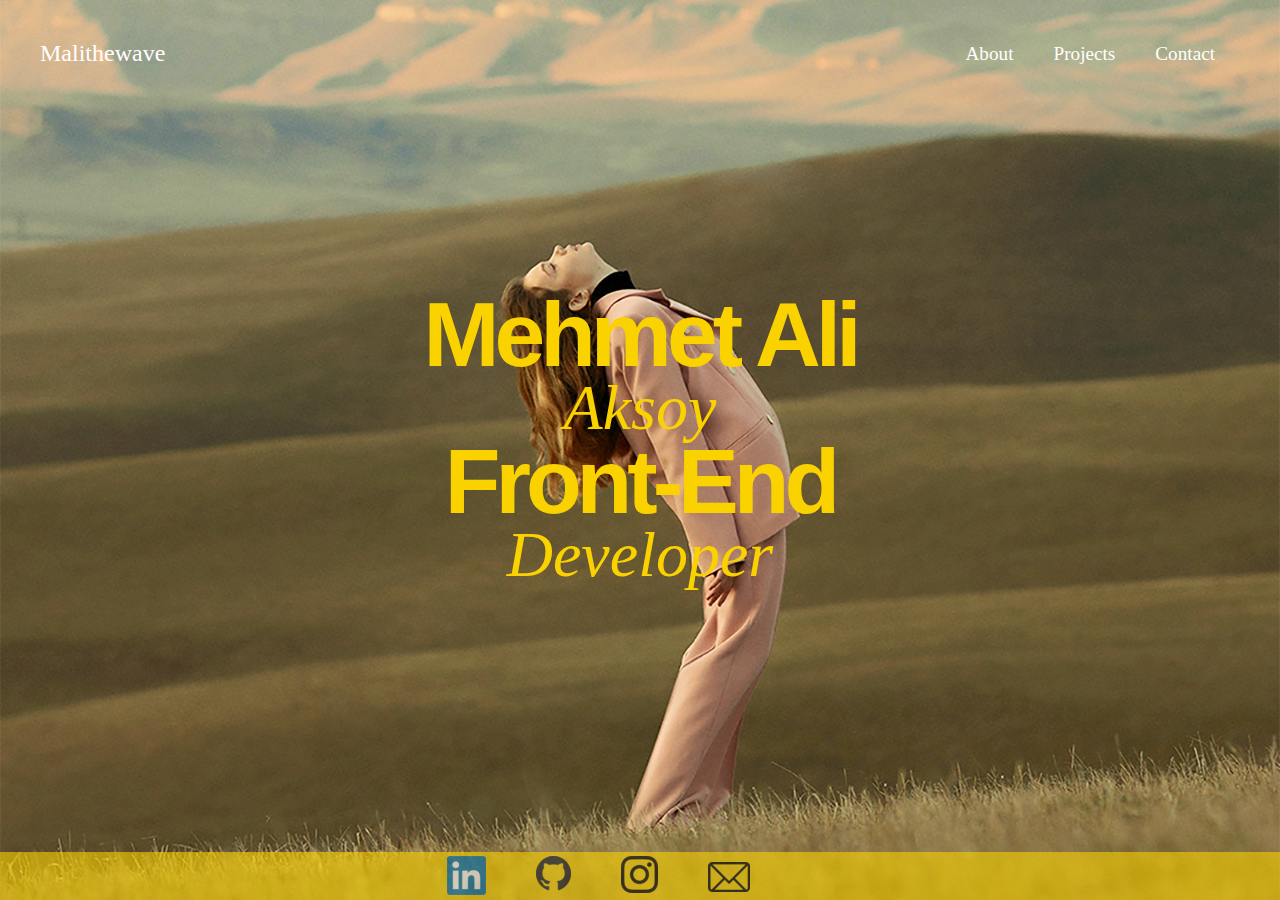
<file: index.html>
<!DOCTYPE html>
<html lang="en">
<head>
    <meta charset="UTF-8">
    <meta name="viewport" content="width=device-width, initial-scale=1.0">
    <title>MaliTheWave</title>
    <link rel="stylesheet" href="style.css">
    <link rel="stylesheet" href="https://fonts.googleapis.com/css?family=Merriweather:300,300italic,400,400italic,700,700italic,900,900italic" media="all">

</head>
<body>
    <div class="container">
        <div id="page1" class="pages">
        <div id="navbar">
            <p id="logo">Malithewave</p>
            <nav>
                <ul id="navbar">
                    <li><a href="mailto:mehmetaliaksoy0@hotmail.com" target="_blank">Contact</a></li>
                    <li><a href="https://github.com/WaveWZ">Projects</a></li>
                    <li><a href="about.html">About</a></li>
                </ul>
            </nav>
        </div>
            <div class="header-top">
                <p id="firstText">Mehmet Ali</p>
                <p id="secondText">Aksoy</p>
                <p id="thirdText">Front-End</p>
                <p id="fourthText">Developer</p>
            </div>
        </div>

    <footer>
        <div class="contact-form">
            <ul class="footerLogos">
                <li class="contactLogos" id="logo1"><a href="https://www.linkedin.com/in/mehmet-ali-aksoy-168524263" target="_blank"><img src="imagesIndex/inlogo2.png"></img></li>
                <li class="contactLogos" id="logo2"><a href="https://github.com/WaveWZ" target="_blank"><img src="imagesIndex/githublogo.png"></img></li>
                <li class="contactLogos" id="logo3"><a href="https://www.instagram.com/malithewave/" target="_blank"><img src="imagesIndex/instalogo.png"></img></li>
                <li class="contactLogos" id="logo4"><a href="mailto:mehmetaliaksoy0@hotmail.com" target="_blank"><img src="imagesIndex/emaillogo.png"></img></li>
            </ul>
        </div>
    </footer>
</div>
</body>
</html>
</file>
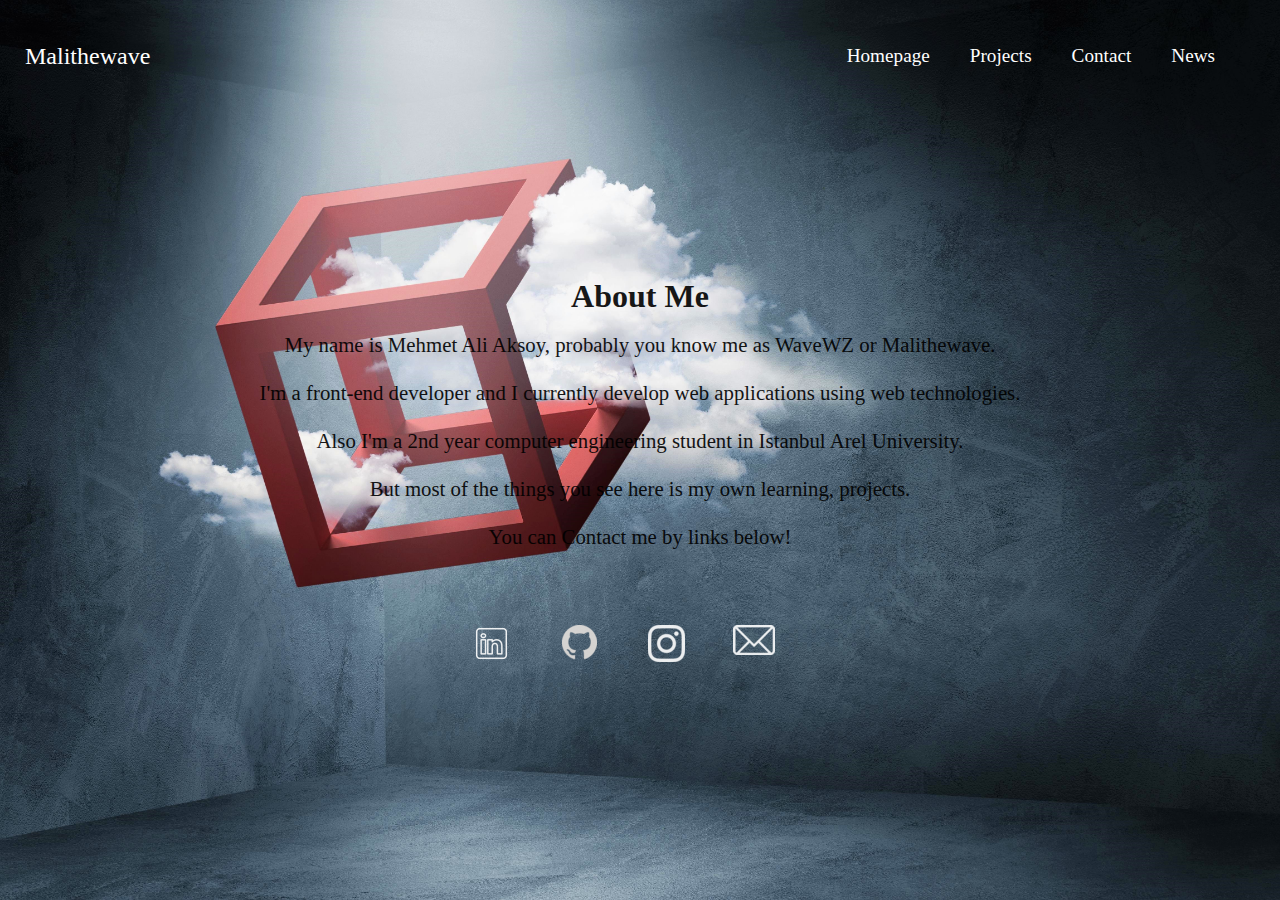
<file: about.html>
<!DOCTYPE html>
<html lang="en">
<head>
    <meta charset="UTF-8">
    <meta name="viewport" content="width=device-width, initial-scale=1.0">
    <title>About - WaveWZ</title>
    <link rel="stylesheet" href="about.css">
</head>
<body>
    <div class="container">
        <header>
            <nav>
            <div id="navbar">
                    <p id="logo">Malithewave</p>
                <ul id="navbar2">
                    <li><a href="index.html">Homepage</a></li>
                    <li><a href="https://github.com/WaveWZ">Projects</a></li>
                    <li><a href="mailto:mehmetaliaksoy0@hotmail.com">Contact</a></li>
                    <li><a href="movie.html">News</a></li>
                </ul>
            </div>
            </nav>
        </header>
        <section>
            <!-- <div class="box"-->
                <h1 class="aboutMe">About Me</h1><br>
                <p id="text">
                    My name is Mehmet Ali Aksoy, probably you know me as WaveWZ or Malithewave.<br><br>
                    I'm a front-end developer and I currently develop web applications using web technologies.<br><br>
                    Also I'm a 2nd year computer engineering student in Istanbul Arel University.<br><br>
                    But most of the things you see here is my own learning, projects.<br><br>
                    You can Contact me by links below!
                </p>
                <div class="contact-form">
                    <ul>
                        <li class="contactLogos" id="logo1"><a href="https://www.linkedin.com/in/mehmet-ali-aksoy-168524263" target="_blank"><img src="imagesAbout/logolinkedin2.png"></img></li>
                        <li class="contactLogos" id="logo2"><a href="https://github.com/WaveWZ" target="_blank"><img src="imagesAbout/logogithub2.png"></img></li>
                        <li class="contactLogos" id="logo3"><a href="https://www.instagram.com/malithewave/" target="_blank"><img src="imagesAbout/logoinsta2.png"></img></li>
                        <li class="contactLogos" id="logo4"><a href="mailto:mehmetaliaksoy0@hotmail.com" target="_blank"><img src="imagesAbout/logomail2.png"></img></li>
                    </ul>
                </div>
            <!-- </div> -->
        </section>
    </div>
</body>
</html>
</file>
<file: style.css>
*{
    padding: 0px;
    margin: 0px;
    font-family: 'Times New Roman', Times, serif;
}
header {
    display: flex;
    justify-content: space-between;
    align-items: center;
    padding-left:25px;
}
#logo{
    padding: 40px 0px 0px 40px;
    font-size:1.5em;
    font-family:Georgia, 'Times New Roman', Times, serif;
    float:left;
    color:white;
}
ul{
    text-decoration: none;
    text-align: right;
}
ul li{
    list-style: none;
    display: flex;
    padding:20px;
    float:right;
}
ul li a{
    text-decoration: none;
    color:white;
    padding-top:23px;
    font-size: 1.2em;                                   
}
nav{
    margin-right: 45px;
}

.pages{
    scroll-snap-type: start;
}
.introduction{
    padding: 40px 0 0 50px;   
}

#whoAmI{
    font-size: 4.9em;
}
#page1{
    background-image: url('imagesIndex/background.png');
    background-repeat: no-repeat;
    background-size: cover;
    background-position: 35%;
    height:100vh;
}

.navbar{
    position:fixed;
}

#size1{
    max-width: 32%; 
    padding-left: 32%;
}

.header-top{
    color: #fad200;
    text-align: center;
    padding-top:7%;
}
#firstText{
    margin-top: 80px;
    margin-bottom: 0px;
    font-family:'Segoe UI', Tahoma, Geneva, Verdana, sans-serif;
    font-size: 7em;
    line-height: 80%;
    font-weight: 600;
    letter-spacing: -5px;
}

#secondText{
    font-size:5em;
    font-style: italic;
}
#thirdText{
    margin-top: 0px;
    margin-bottom: 0px;
    font-family:'Segoe UI', Tahoma, Geneva, Verdana, sans-serif;
    font-size: 7em;
    line-height: 80%;
    font-weight: 600;
    letter-spacing: -5px;
}
#fourthText {
    font-size:5em;
    font-style:italic;
}

.contact-form {
    display:flex;
    background-color:#fad200;
    opacity:0.6;
    height:48px;
    width: 100%; 
    position:absolute;
    bottom:0px;
    text-align:center;
    border: 0px solid #fad200; 
}

.contactLogos{
    margin-left:60px;
    align-items:center;
    padding:0px;
    float:left;

}
.footerLogos{
    display: flex;
    flex-direction:row;
    justify-content: center;
    padding-left: 38%;
    align-items: center;
    height: 100%; /* Ensure the parent container takes up the full height */
}

#logo1 {
    display: block;
    margin-bottom: 0px;
    margin-top:4px;
}
#logo2{
    display:block;
    margin-bottom:auto;
    margin-top:4px;
}
#logo3{
    display:block;
    margin-bottom:auto;   
    margin-top:4px;
}
#logo4{
    display:block;
    margin-bottom:0px;
    margin-top:7px;
    /*margin-left:780px;*/
}
    


@media (max-width:804px){    
    body{
        background-size:68em;
        background-position:center 20%;
    }
    #logo{
        align-self:center;
        max-width: 11%;
        max-height: 11%;
        display: block;
        display:flex;
        justify-content: center;
    }
    nav{
        display:flex;
        justify-content: center;
        margin-right: 0;
    }
    ul li{
        list-style: none;
        display:flex;
        padding: 29px;
        padding-top: 36px;
    }
    ul li a{
        text-decoration: none;
        color:black;
        padding-top:28px;
        font-size: 1.2em;                                  
    }
    #github{
        display: none;
    }
    #logo{
        color:black;
        position: absolute;
        left:32%;
        padding: 11px 0px 0px 0px;
        max-width: 6em;
    }
    #navbar{
        padding-top:25px;
    }
    ul li a{
        font-size: 1em;
        padding-top:15px;
    }
    #firstText{
        font-size: 3.5em;
        padding-top:27%;
    }
    #secondText{
        font-size: 2em;
    }
    #thirdText{
        font-size: 3.5em;
    }
    #fourthText{
        font-size: 2em;
    }
    #logo1{
        padding-left:70%;
    }
    #logo4{
        padding-bottom:5px;
    }
    .contactLogos{
        padding:0px;
        margin-left:20px;
    }
    .footerLogos{
        padding-left: 1%;   
    }

}

@media (min-width: 805px) and (max-width: 872px) {
    body{
        background-position:center 6%;
    }
    #logo{
        max-width:7em;
    }
    #firstText{
        font-size: 5.5em;
        padding-top:15%;
    }
    #secondText{
        font-size: 3.9em;
    }
    #thirdText{
        font-size: 5.5em;
    }
    #fourthText{
        font-size: 3.9em;
    }
    .contactLogos{
        margin-left:50px;
    }
    .footerLogos{
        padding-left: 31%;   
    }
}

@media (min-width: 873px) and (max-width: 1305px) {
    body{
        background-position:center 10%;
    }
    #logo{
        max-width: 7em;
    }
    #firstText{
        font-size: 5.7em;
        padding-top: 10%;
    }
    #secondText{
        font-size: 4em;
    }
    #thirdText{
        font-size: 5.7em;
    }
    #fourthText{
        font-size: 4em;
    }
    .contactLogos{
        margin-left:50px;
    }
    .footerLogos{
        padding-left: 31%;   
    }
}
</file>
<file: about.css>
*{
    padding: 0px;
    margin: 0px;
    font-family: 'Times New Roman', Times, serif;
    color:white;
}
body{
    background-image: url('imagesAbout/aboutbackground.jpg');
    background-repeat: no-repeat;
    background-size: cover;
    height: 100vh;
}

#navbar {
    display: flex;
    justify-content: space-between;
    align-items: center;
    padding: 25px;
}

#logo {
    font-size: 1.5em;
    font-family: Georgia, 'Times New Roman', Times, serif;
    color: white;
}

#navbar2 {
    list-style: none;
    display: flex;
    align-items: center;
}

#navbar2 li {
    padding: 20px;
}

#navbar2 li a {
    text-decoration: none;
    color: white;
    font-size: 1.2em;
}
nav{
    margin-right: 20px;
}
.box {
    border: 1px solid white;
    box-sizing: border-box;
    text-align: center;
    margin: 0 auto;
}
section{
    text-align: center;
    padding-left:38%;
    padding-top:6%;
    opacity:0.9;
}
.aboutMe {
    padding-top: 20px;
}
#text{
    font-size: 1.3em;
    padding-bottom: 5%;
}
.contact-form{
    flex-wrap: nowrap;
    display:inline;
    justify-content: flex-end;
}
.contact-form ul{
    text-decoration: none;
    list-style-type: none;
    display:flex;
    padding-left:35%;
    width: 350px;
    overflow: auto;
}

.contact-form ul li{
    width: 20%;
    float: left;
    margin: 3.5%;
}



@media (max-width:804px){    
    #logo{
        align-self:center;
        font-size:1.5em;
        max-width: 13%;
        max-height: 13%;
        margin-top:5%;
        margin-bottom: 25%;
        justify-content: center;
        color:black;
        position: absolute;
        left:32%;
        padding-top: 25px;
        max-width: 6em;
    }
    nav{
        display:flex;
        justify-content: center;
        margin-right: 0;
        
    }
    #navbar2 li{
        padding:18px;
    }
    #navbar2 li a{
        font-size:1.1em;
    }
    ul li{
        list-style: none;
        display:flex;
        padding: 29px;
        padding-top: 36px;
    }
    ul li a{
        text-decoration: none;
        color:black;
        padding-top:30px;
        font-size: 1em;                                  
    }
    #text{
        font-size:1em;
        display: flex;
    }
    #navbar{
        padding-top:25px;
    }

    #logo1 {
        padding-right:30%;
        padding: 20px 0 0 0;
        max-width: 38px;
        height: auto; /* Otomatik yükseklik ayarı */
        float: left;
        padding-left:21%;
    }
    #logo2{
        padding-bottom: 0px;
        max-width: 27px;
    }
    #logo3{
        max-width: 21px;
        padding-bottom:0px;
        padding-left: 36%;
    }
    #logo4{
        max-width: 2%;
        padding-left: 51%;
        padding-bottom: 3px;
    }
    .contactLogos{
        bottom:14%;
        left:18%;
    }
    section{
        text-align: center;
        padding-left:8%;
        padding-right:8%;
        padding-top:6%;
        opacity:0.9;
    }
    .contact-form ul li {
        width: 25%;
        float: left;
        margin: 2% 0;
    }
    .contactLogos {
        position: absolute;
        bottom: 4%;
        left: 18%;
    }

}
@media (min-width: 805px) and (max-width: 1400px) {
    *{
        color:black;
    }
    #logo{
        max-width:7em;
    }
    section{
        display: inline;
        text-align: center;
    }
    header{
        margin-bottom:10%;
    }

}
</file>
